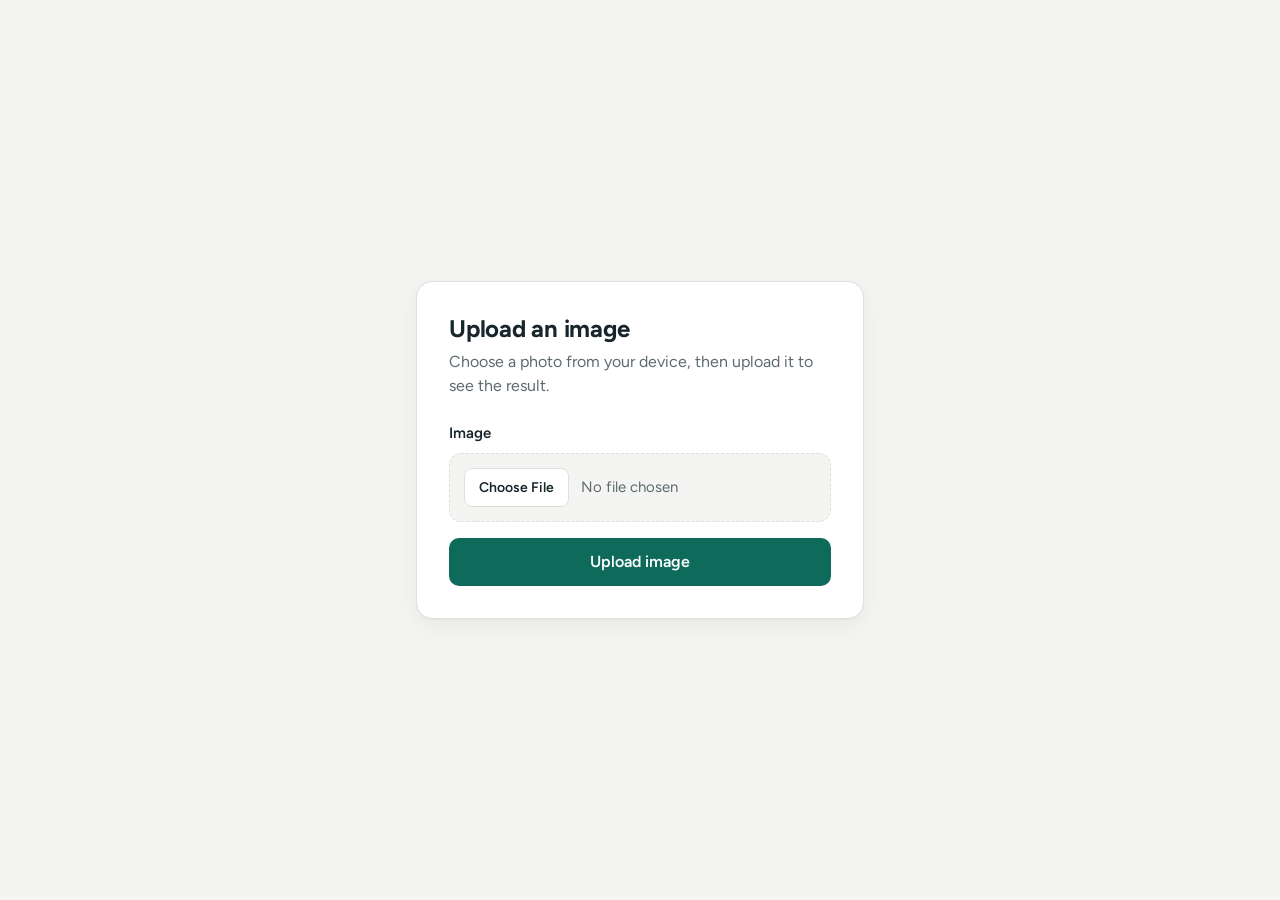
<file: templates/index.html>
<!DOCTYPE html>
<html lang="en">
<head>
    <meta charset="UTF-8">
    <meta name="viewport" content="width=device-width, initial-scale=1">
    <title>Upload image</title>
    <link rel="preconnect" href="https://fonts.googleapis.com">
    <link rel="preconnect" href="https://fonts.gstatic.com" crossorigin>
    <link href="https://fonts.googleapis.com/css2?family=Figtree:wght@400;500;600;700&display=swap" rel="stylesheet">
    <link rel="stylesheet" href="/static/style.css">
    <script src="/static/script.js" defer></script>
</head>
<body>
    <main class="card">
        <h1>Upload an image</h1>
        <p class="lead">Choose a photo from your device, then upload it to see the result.</p>

        <!-- script.js reads these ids, so keep them unchanged -->
        <label for="imageInput">Image</label>
        <input type="file" id="imageInput" accept="image/*">

        <button id="uploadBtn" type="button">Upload image</button>

        <img id="preview" alt="Uploaded result" style="display: none;">
    </main>
</body>
</html>
</file>
<file: static/style.css>
:root {
    --bg: #f4f5f2;
    --surface: #ffffff;
    --ink: #17262b;
    --muted: #5d6b70;
    --line: #dce1dc;
    --accent: #0e6b5c;
    --accent-hover: #0a5448;
    --on-accent: #ffffff;
}

@media (prefers-color-scheme: dark) {
    :root {
        --bg: #101719;
        --surface: #182226;
        --ink: #e8eeee;
        --muted: #93a3a6;
        --line: #2b3a3e;
        --accent: #3bb59e;
        --accent-hover: #55c8b2;
        --on-accent: #06201b;
    }
}

*,
*::before,
*::after {
    box-sizing: border-box;
}

body {
    margin: 0;
    min-height: 100vh;
    display: grid;
    place-items: center;
    padding: 24px;
    background: var(--bg);
    color: var(--ink);
    font-family: "Figtree", system-ui, -apple-system, "Segoe UI", Roboto, sans-serif;
    font-size: 1rem;
    line-height: 1.5;
}

.card {
    width: min(100%, 28rem);
    padding: 32px;
    background: var(--surface);
    border: 1px solid var(--line);
    border-radius: 16px;
    box-shadow: 0 1px 2px rgba(0, 0, 0, 0.04), 0 8px 24px rgba(0, 0, 0, 0.05);
}

h1 {
    margin: 0 0 6px;
    font-size: 1.5rem;
    font-weight: 700;
    letter-spacing: -0.01em;
    line-height: 1.25;
}

.lead {
    margin: 0 0 24px;
    color: var(--muted);
}

/* ---------- Upload page ---------- */

label {
    display: block;
    margin-bottom: 8px;
    font-weight: 600;
    font-size: 0.9375rem;
}

input[type="file"] {
    width: 100%;
    padding: 14px;
    background: var(--bg);
    border: 1.5px dashed var(--line);
    border-radius: 12px;
    color: var(--muted);
    font: inherit;
    font-size: 0.9375rem;
    cursor: pointer;
}

input[type="file"]:hover {
    border-color: var(--accent);
}

input[type="file"]::file-selector-button {
    margin-right: 12px;
    padding: 8px 14px;
    background: var(--surface);
    border: 1px solid var(--line);
    border-radius: 8px;
    color: var(--ink);
    font: inherit;
    font-size: 0.875rem;
    font-weight: 600;
    cursor: pointer;
}

button {
    width: 100%;
    margin-top: 16px;
    padding: 12px 16px;
    background: var(--accent);
    border: 0;
    border-radius: 10px;
    color: var(--on-accent);
    font: inherit;
    font-weight: 600;
    cursor: pointer;
    transition: background-color 0.15s ease;
}

button:hover {
    background: var(--accent-hover);
}

button:disabled {
    opacity: 0.55;
    cursor: not-allowed;
}

#preview {
    display: block;
    width: 100%;
    max-width: 100%;
    margin-top: 24px;
    border: 1px solid var(--line);
    border-radius: 12px;
}

/* ---------- Results page ---------- */

.nutrition {
    width: 100%;
    margin: 0 0 24px;
    border-collapse: collapse;
}

.nutrition th,
.nutrition td {
    padding: 12px 0;
    border-bottom: 1px solid var(--line);
}

.nutrition tr:first-child th,
.nutrition tr:first-child td {
    border-top: 1px solid var(--line);
}

.nutrition th {
    text-align: left;
    font-weight: 500;
    color: var(--muted);
}

.nutrition td {
    text-align: right;
    font-weight: 600;
    font-variant-numeric: tabular-nums;
}

.back-link {
    color: var(--accent);
    font-weight: 600;
    text-decoration: none;
}

.back-link:hover {
    text-decoration: underline;
}

/* ---------- Accessibility ---------- */

:focus-visible {
    outline: 2px solid var(--accent);
    outline-offset: 3px;
}
</file>
